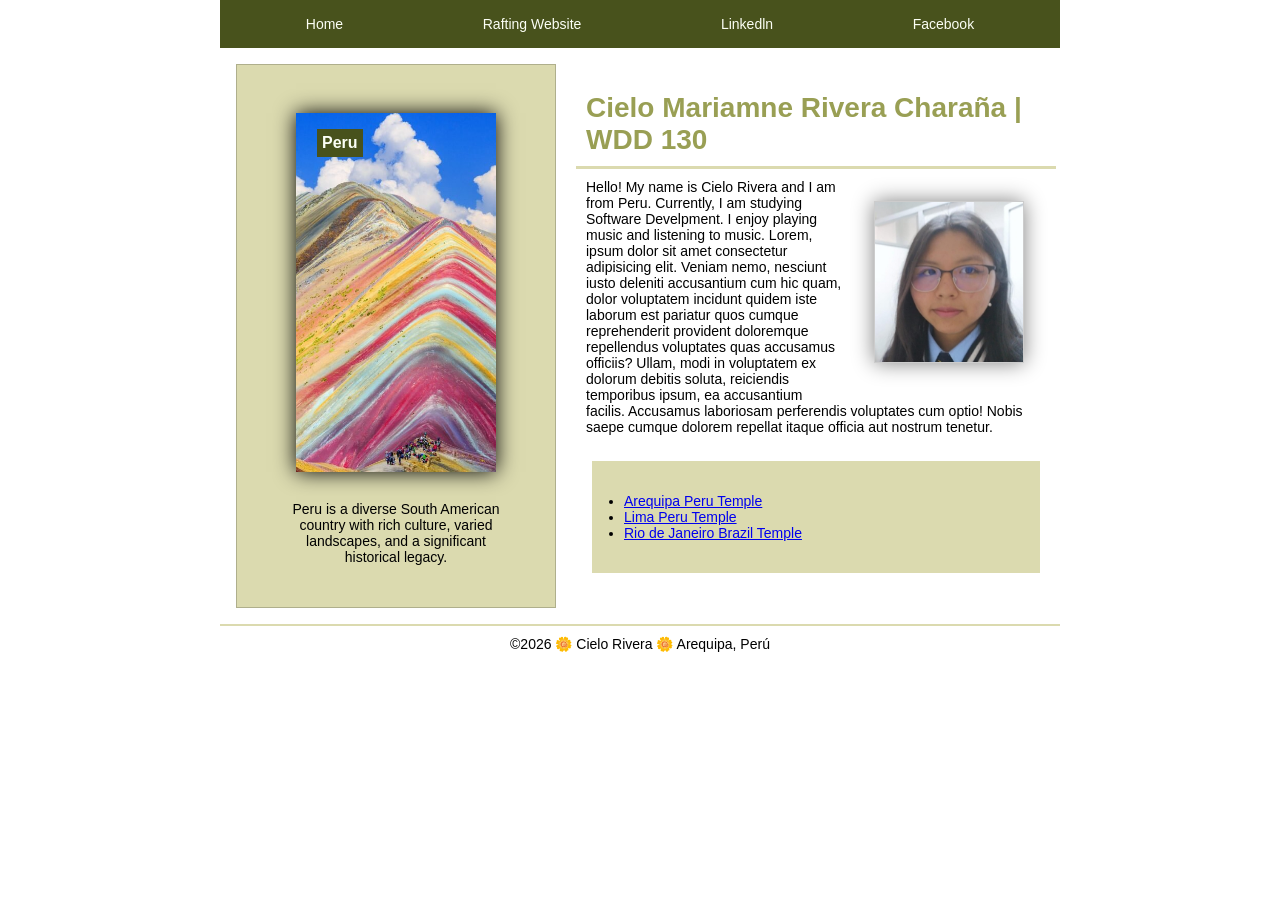
<file: index.html>
<!DOCTYPE html>
<html lang="en-US">

<head>
    <meta charset="UTF-8">
    <meta name="viewport" content="width=device-width, initial-scale=1.0">
    <title>Cielo Mariamne Rivera Charaña | WDD 130</title>
    <meta name="description"
      content="Cielo Rivera, WDD 130, Home Page Assignment, Peru, student, Software Develpment, BYU Idaho">
    <meta name="author" content="Cielo Rivera">
    <link rel="stylesheet" href="styles/styles.css">
</head>

<body>
    <header>
        <nav>
            <a href="#">Home</a>
            <a href="wwr/" target="_blank">Rafting Website</a>
            <a href="https://linkedin.com" target="_blank">Linkedln</a>
            <a href="https://facebook.com" target="_blank">Facebook</a>
        </nav>
    </header>
    <div class="grid">
        <main>
            <h1>Cielo Mariamne Rivera Charaña | WDD 130</h1>
            <img src="images/profile.jpg" alt="Hello, my name is Cielo Rivera">
            <p>Hello! My name is Cielo Rivera and I am from Peru. Currently, I am studying Software
                Develpment. I enjoy playing music and listening to music. Lorem, ipsum dolor sit
                amet
                consectetur adipisicing elit. Veniam nemo, nesciunt iusto deleniti accusantium cum
                hic
                quam, dolor voluptatem incidunt quidem iste laborum est pariatur quos cumque
                reprehenderit provident doloremque repellendus voluptates quas accusamus officiis?
                Ullam, modi in voluptatem ex dolorum debitis soluta, reiciendis temporibus ipsum, ea
                accusantium facilis. Accusamus laboriosam perferendis voluptates cum optio! Nobis
                saepe
                cumque dolorem repellat itaque officia aut nostrum tenetur.
            </p>
            <ul class="box">
                <li><a href="https://www.churchofjesuschrist.org/temples/details/arequipa-peru-temple?lang=eng"
                      target="_blank">Arequipa
                        Peru Temple</a></li>
                <li><a href="https://www.churchofjesuschrist.org/temples/details/lima-peru-temple?lang=eng"
                      target="_blank">Lima Peru Temple</a></li>
                <li><a href="https://www.churchofjesuschrist.org/temples/details/rio-de-janeiro-brazil-temple?lang=eng"
                      target="_blank">Rio de Janeiro Brazil Temple</a></li>
            </ul>
        </main>
        <aside class="box">
            <h2>Peru</h2>
            <img src="images/peru.jpg" alt="Montaña de siete colores, Cusco, Peru" width="300"
              height="300">
            <p>Peru is a diverse South American country with rich culture, varied landscapes, and a
                significant historical legacy.</p>
        </aside>
    </div>
    <footer>
        <p>©2026 🌼 Cielo Rivera 🌼 Arequipa, Perú</p>
    </footer>
</body>

</html>
</file>
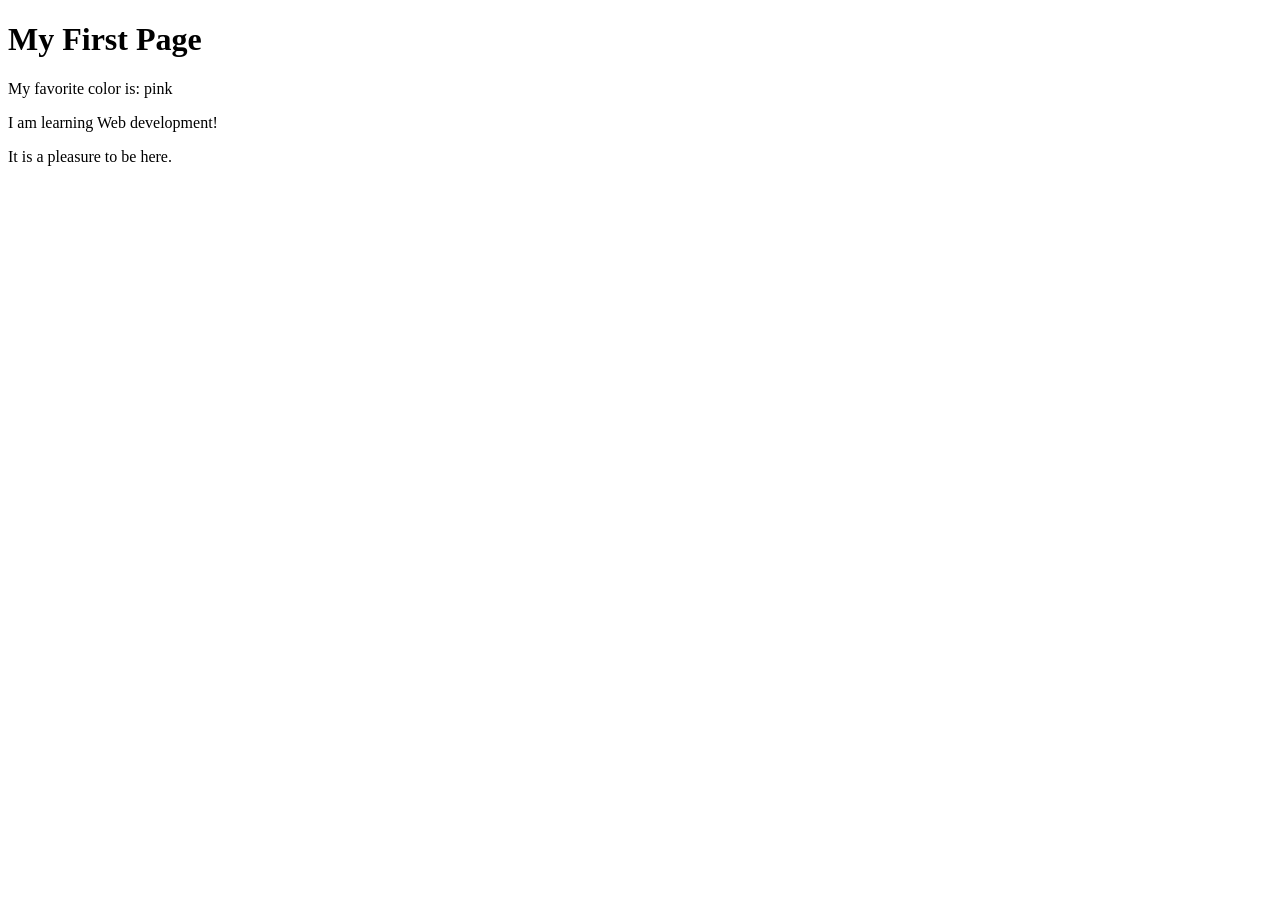
<file: week01/first-page.html>
<!DOCTYPE html>
<html lang="en">

<head>
    <meta charset="UTF-8">
    <meta name="viewport" content="width=device-width, initial-scale=1.0">
    <title>My First Page</title>
</head>

<body>
    <h1>My First Page</h1>
    <p>My favorite color is: pink</p>
    <p>I am learning Web development!</p>
    <p>It is a pleasure to be here.</p>
</body>

</html>
</file>
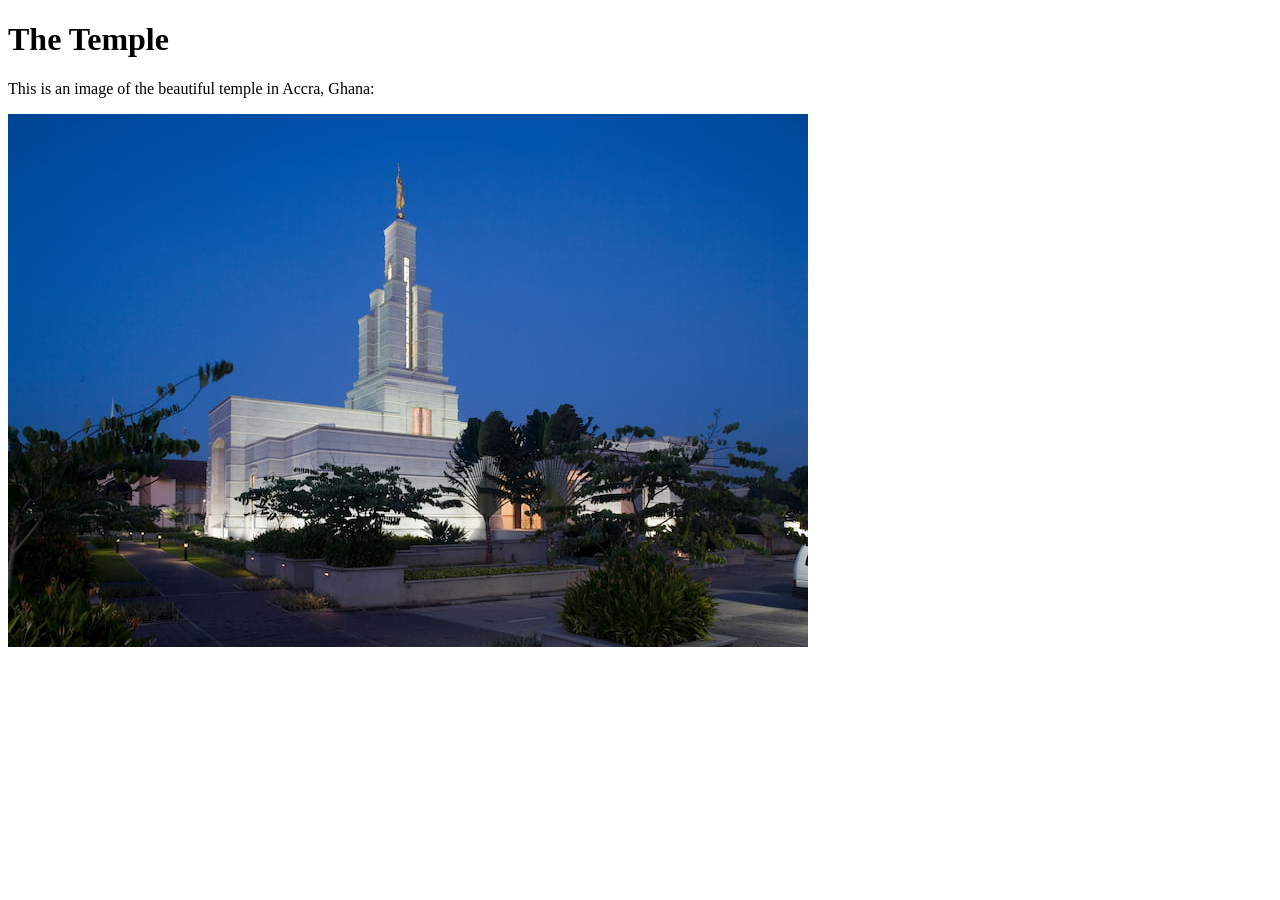
<file: week01/images-solution.html>
<!DOCTYPE html>
<html lang="en">
<head>
    <meta charset="UTF-8">
    <meta name="viewport" content="width=device-width, initial-scale=1.0">
    <title>Temple Image</title>
</head>
<body>
    <h1>The Temple</h1>
    <p>This is an image of the beautiful temple in Accra, Ghana:</p>
    <img src="images/temple-small.jpg" alt="The Accra Ghana Temple">
    
</body>
</html>
</file>
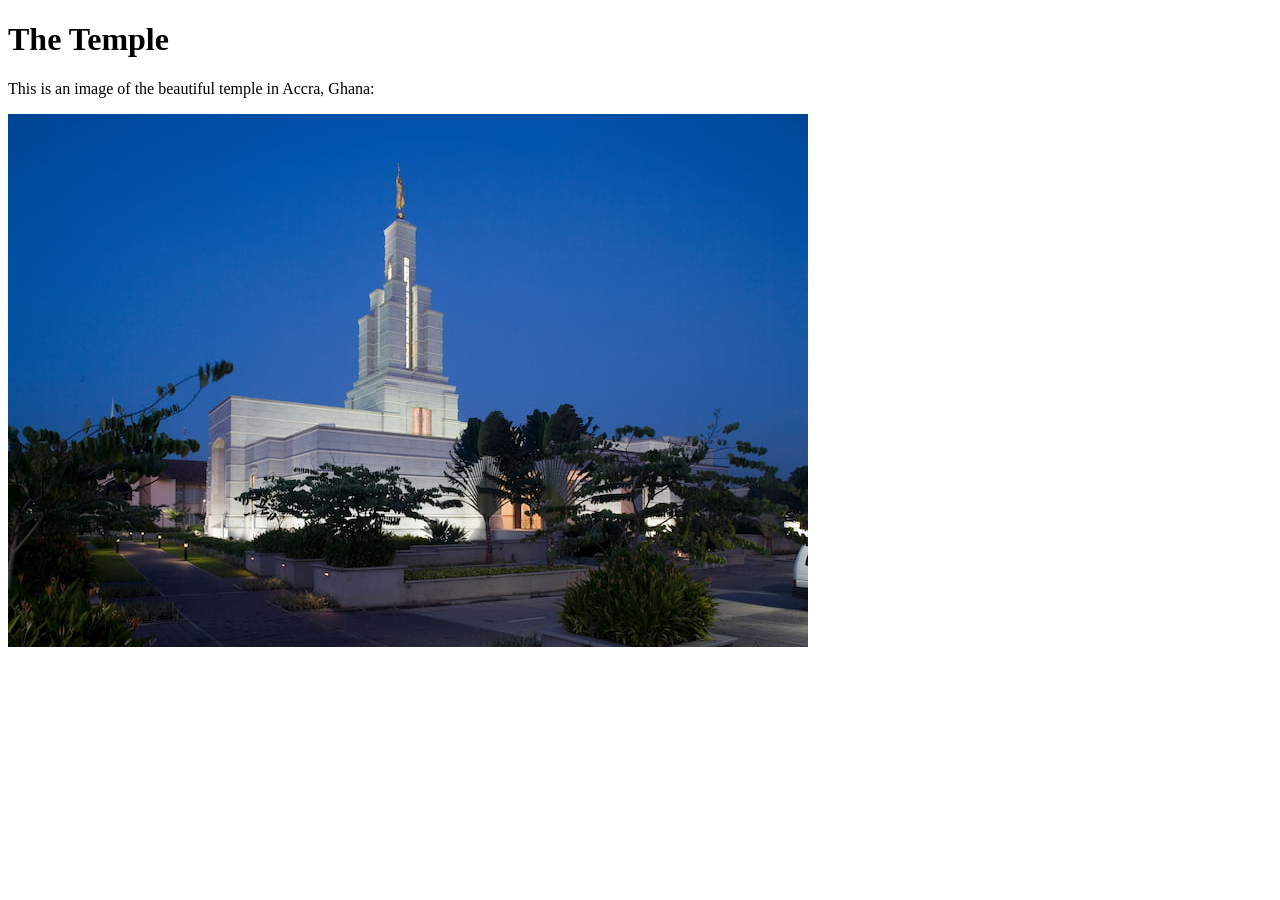
<file: week01/images.html>
<!DOCTYPE html>
<html lang="en">

<head>
    <meta charset="UTF-8">
    <meta name="viewport" content="width=device-width, initial-scale=1.0">
    <title>Temple Image</title>
</head>

<body>
    <h1>The Temple</h1>
    <p>This is an image of the beautiful temple in Accra, Ghana:</p>
    <img src="images/temple-small.jpg" alt="The Accra Ghana Temple">

</body>

</html>
</file>
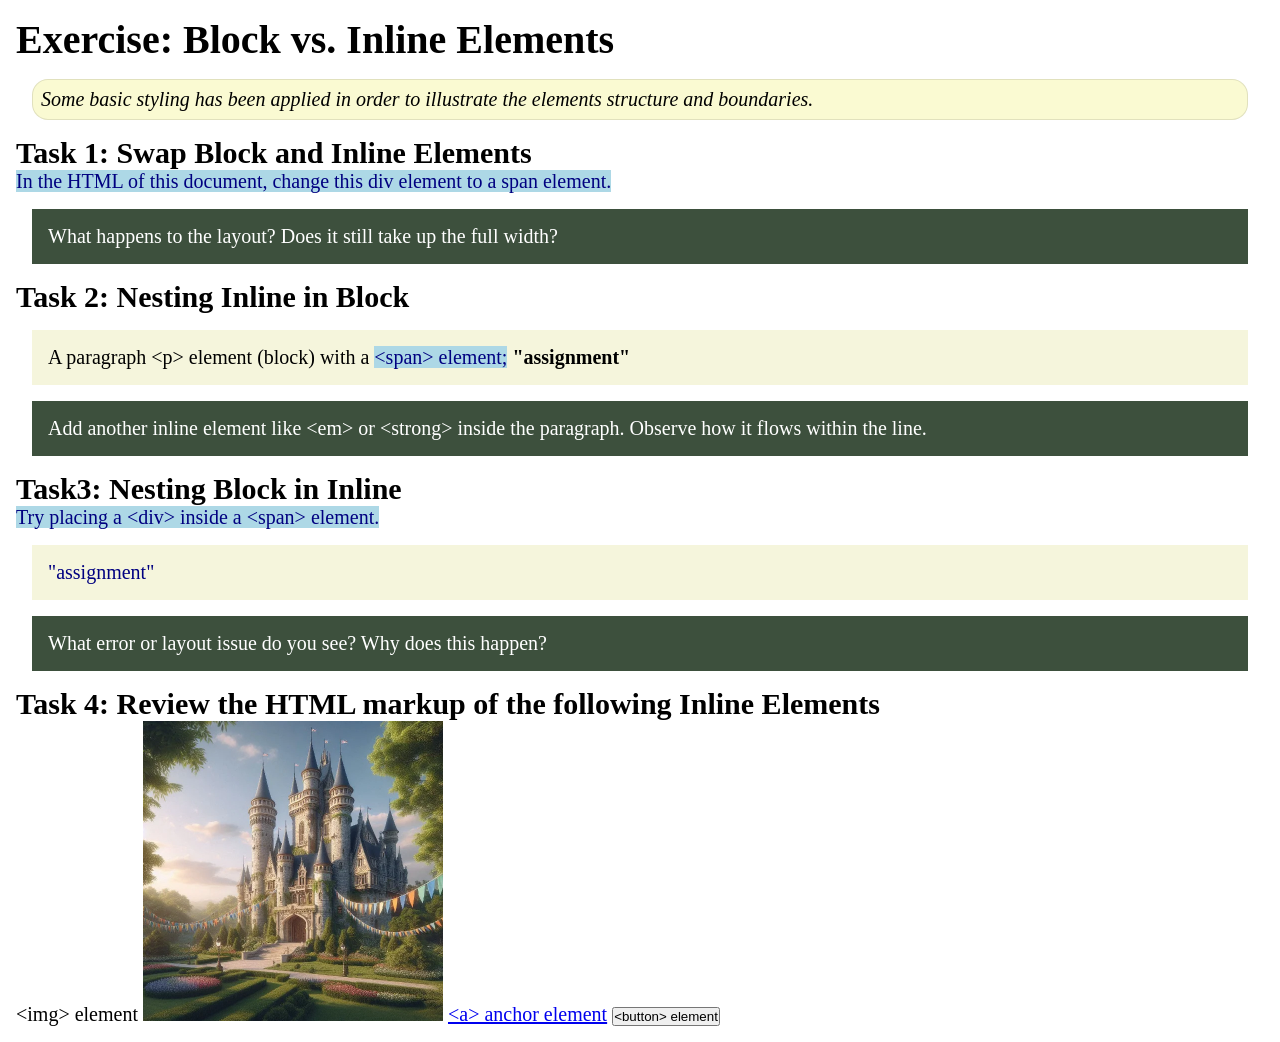
<file: week02/block-vs-inline.html>
<!DOCTYPE html>
<html lang="en">

<head>
    <meta charset="UTF-8">
    <meta name="viewport" content="width=device-width, initial-scale=1.0">
    <title>Exercise: Block vs. Inline Elements</title>
    <link rel="stylesheet" href="styles/block-vs-inline.css">
</head>

<body>
    <main>
        <h1>Exercise: Block vs. Inline Elements</h1>
        <p class="note">Some basic styling has been applied in order to illustrate the elements
            structure and
            boundaries.</p>

        <h2>Task 1: Swap Block and Inline Elements</h2>
        <span>In the HTML of this document, change this div element to a span element.</span>

        <p class="question">What happens to the layout? Does it still take up the full width?</p>

        <h2>Task 2: Nesting Inline in Block</h2>
        <p>A paragraph &lt;p&gt; element (block) with a <span>&lt;span&gt; element;</span>
            <strong>"assignment"</strong>
        </p>
        <p class="question">Add another inline element like &lt;em&gt; or &lt;strong&gt; inside the
            paragraph. Observe
            how it flows within the line.</p>

        <h2>Task3: Nesting Block in Inline</h2>
        <span>Try placing a &lt;div&gt; inside a &lt;span&gt; element. <div>"assignment"</div>
            </span>
        <p class="question">What error or layout issue do you see? Why does this happen?</p>


        <h2>Task 4: Review the HTML markup of the following Inline Elements</h2>
        &lt;img&gt; element
        <img src="images/castle.webp" alt="placeholder image (images are inline)" width="300"
          height="300">
        <a href="https://churchofjesuschrist.org">&lt;a&gt; anchor element</a>
        <button type="button">&lt;button&gt; element</button>
    </main>
</body>

</html>
</file>
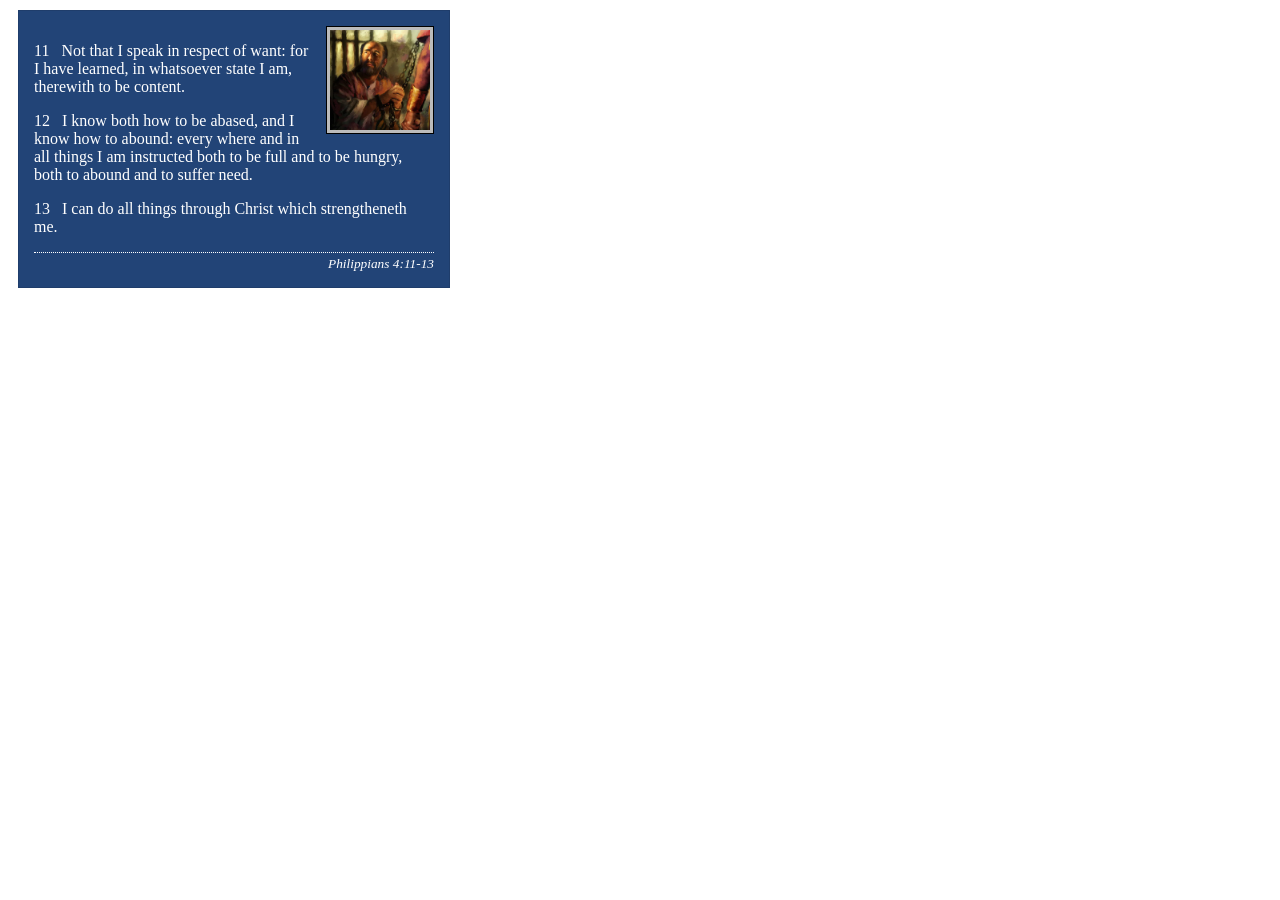
<file: week02/box-model-solution.html>
<!DOCTYPE html>
<html lang="en">
<head>
    <meta charset="UTF-8">
    <meta name="viewport" content="width=device-width, initial-scale=1.0">
    <title>Box Model Activity</title>
    <link rel="stylesheet" href="styles/box-model-solution.css">
</head>
<body>
    <main>
        <div class="callout">
            <img src="images/apostle-paul-imprisoned.webp" alt="Paul the Apostle - Imprisoned in Rome" width="200" height="200">
            <blockquote>
                <p>11 &nbsp; Not that I speak in respect of want: for I have learned, in whatsoever state I am, therewith to be content.</p>
                <p>12 &nbsp; I know both how to be abased, and I know how to abound: every where and in all things I am instructed both to be full and to be hungry, both to abound and to suffer need.</p>
                <p>13 &nbsp; I can do all things through Christ which strengtheneth me.</p>
            </blockquote>
            <cite>Philippians 4:11-13</cite>
        </div>
    </main>
</body>
</html>
</file>
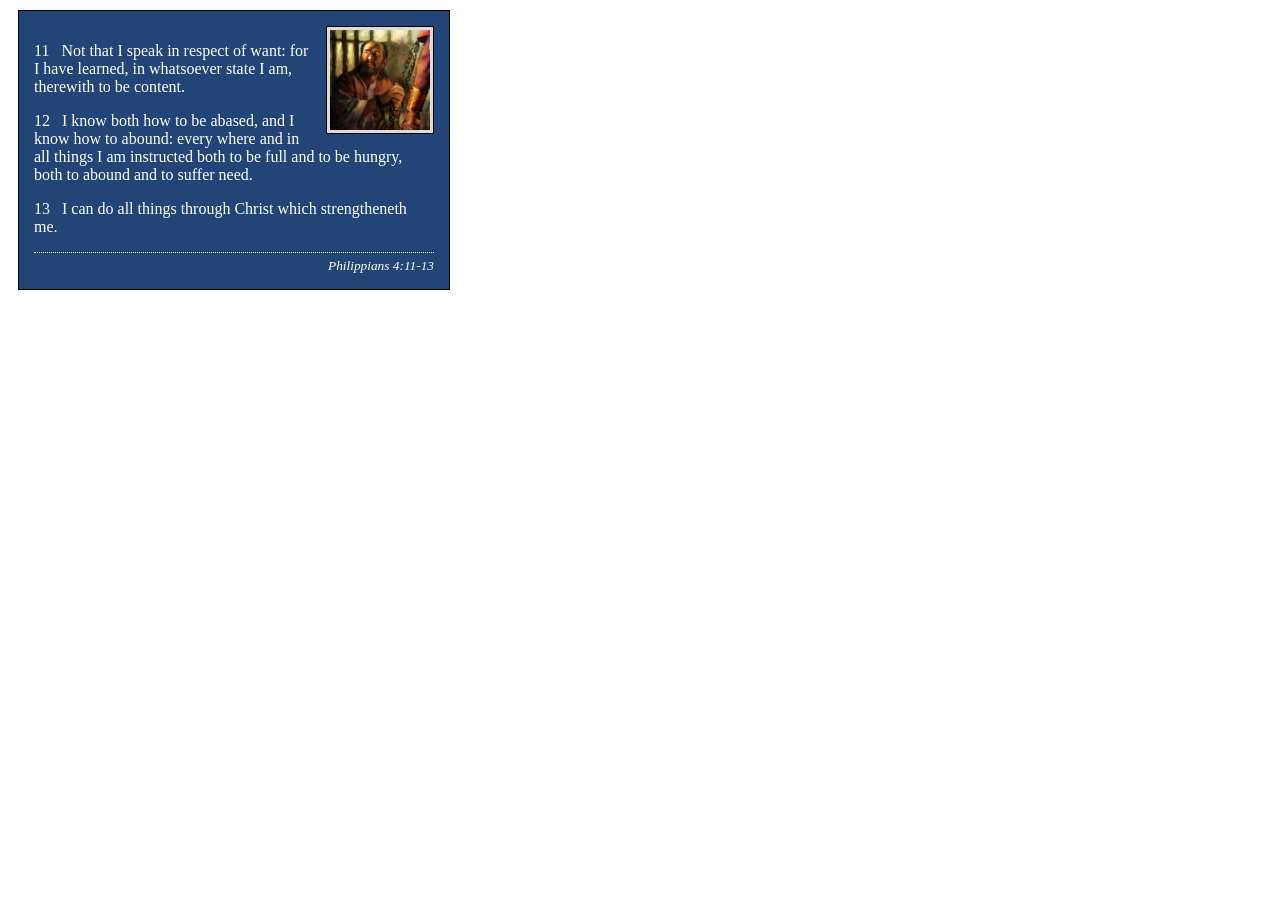
<file: week02/box-model.html>
<!DOCTYPE html>
<html lang="en">

<head>
    <meta charset="UTF-8">
    <meta name="viewport" content="width=device-width, initial-scale=1.0">
    <title>Box Model Activity</title>
    <link rel="stylesheet" href="styles/box-model.css">
</head>

<body>
    <main>
        <div class="callout">
            <img src="images/apostle-paul-imprisoned.webp"
              alt="Paul the Apostle - Imprisoned in Rome" width="200" height="200">
            <blockquote>
                <p>11 &nbsp; Not that I speak in respect of want: for I have learned, in whatsoever
                    state I am, therewith to be content.</p>
                <p>12 &nbsp; I know both how to be abased, and I know how to abound: every where and
                    in all things I am instructed both to be full and to be hungry, both to abound
                    and to suffer need.</p>
                <p>13 &nbsp; I can do all things through Christ which strengtheneth me.</p>
            </blockquote>
            <cite>Philippians 4:11-13</cite>
        </div>
    </main>
</body>

</html>
</file>
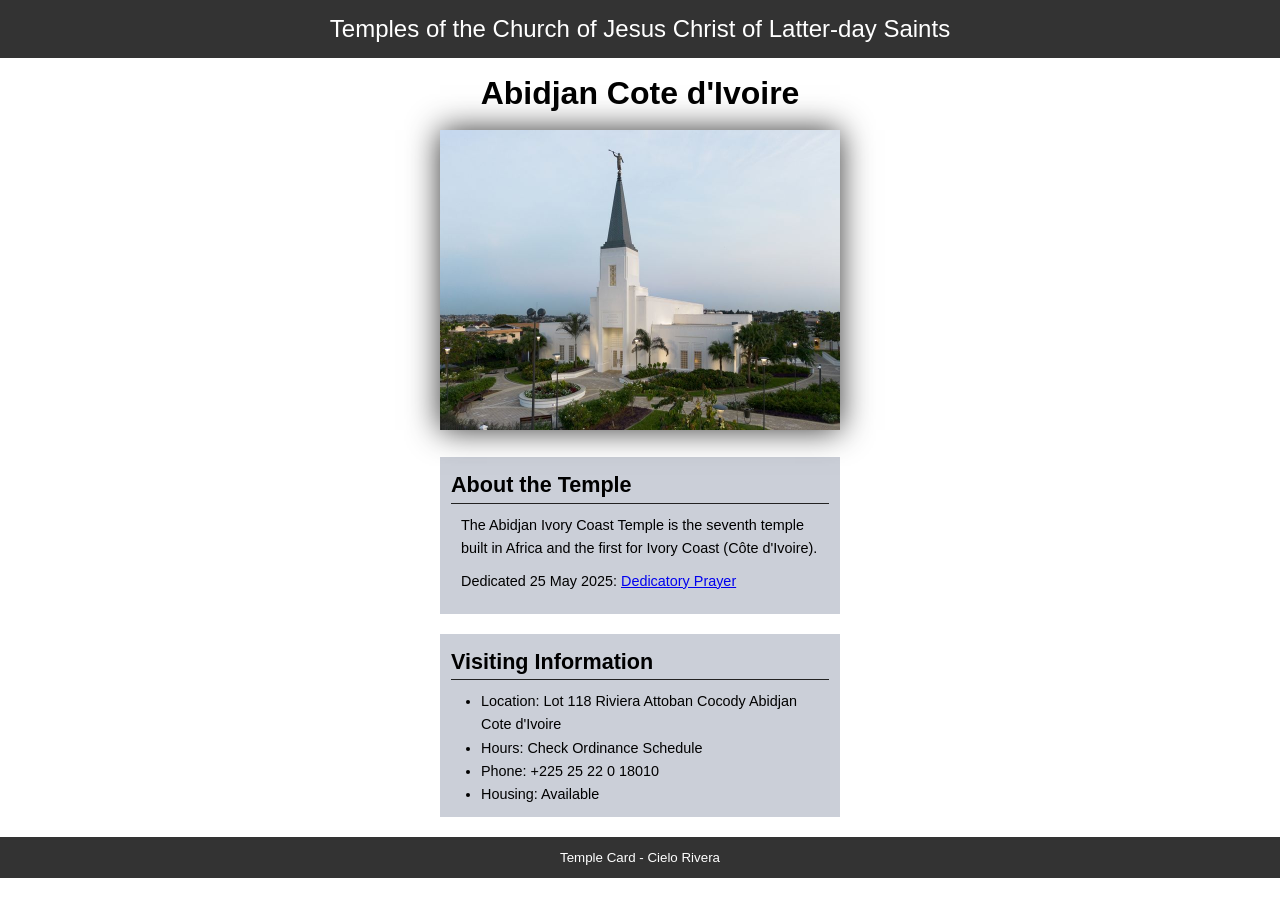
<file: week02/temple.html>
<!DOCTYPE html>
<html lang="en">

<head>
    <meta charset="UTF-8">
    <meta name="viewport" content="width=device-width, initial-scale=1.0">
    <title>Temple Card - Abidjan Cote d'Ivoire</title>
    <link rel="stylesheet" href="styles/temple.css">
</head>

<body>
    <header>
        <p>Temples of the Church of Jesus Christ of Latter-day Saints</p>
    </header>
    <main>
        <h1>Abidjan Cote d'Ivoire</h1>
        <picture>
            <img src="images/abidjan-ivory-coast.jpeg" alt="Abidjan Cote d'Ivoire Temple">
        </picture>
        <section>
            <h2>About the Temple</h2>
            <p>The Abidjan Ivory Coast Temple is the seventh temple built in Africa and the first
                for Ivory Coast (Côte
                d'Ivoire).</p>
            <p>Dedicated 25 May 2025: <a
                  href="https://www.churchofjesuschrist.org/temples/dedicatory-prayer/abidjan-ivory-coast-temple/2025-05-25?lang=eng"
                  target="_blank" rel="noopener noreferrer">Dedicatory Prayer</a></p>
        </section>
        <section>
            <h2>Visiting Information</h2>
            <ul>
                <li>Location: Lot 118 Riviera Attoban Cocody Abidjan Cote d'Ivoire</li>
                <li>Hours: Check Ordinance Schedule</li>
                <li>Phone: +225 25 22 0 18010</li>
                <li>Housing: Available</li>
            </ul>
        </section>
    </main>
    <footer>
        <p>Temple Card - Cielo Rivera</p>
    </footer>
</body>

</html>
</file>
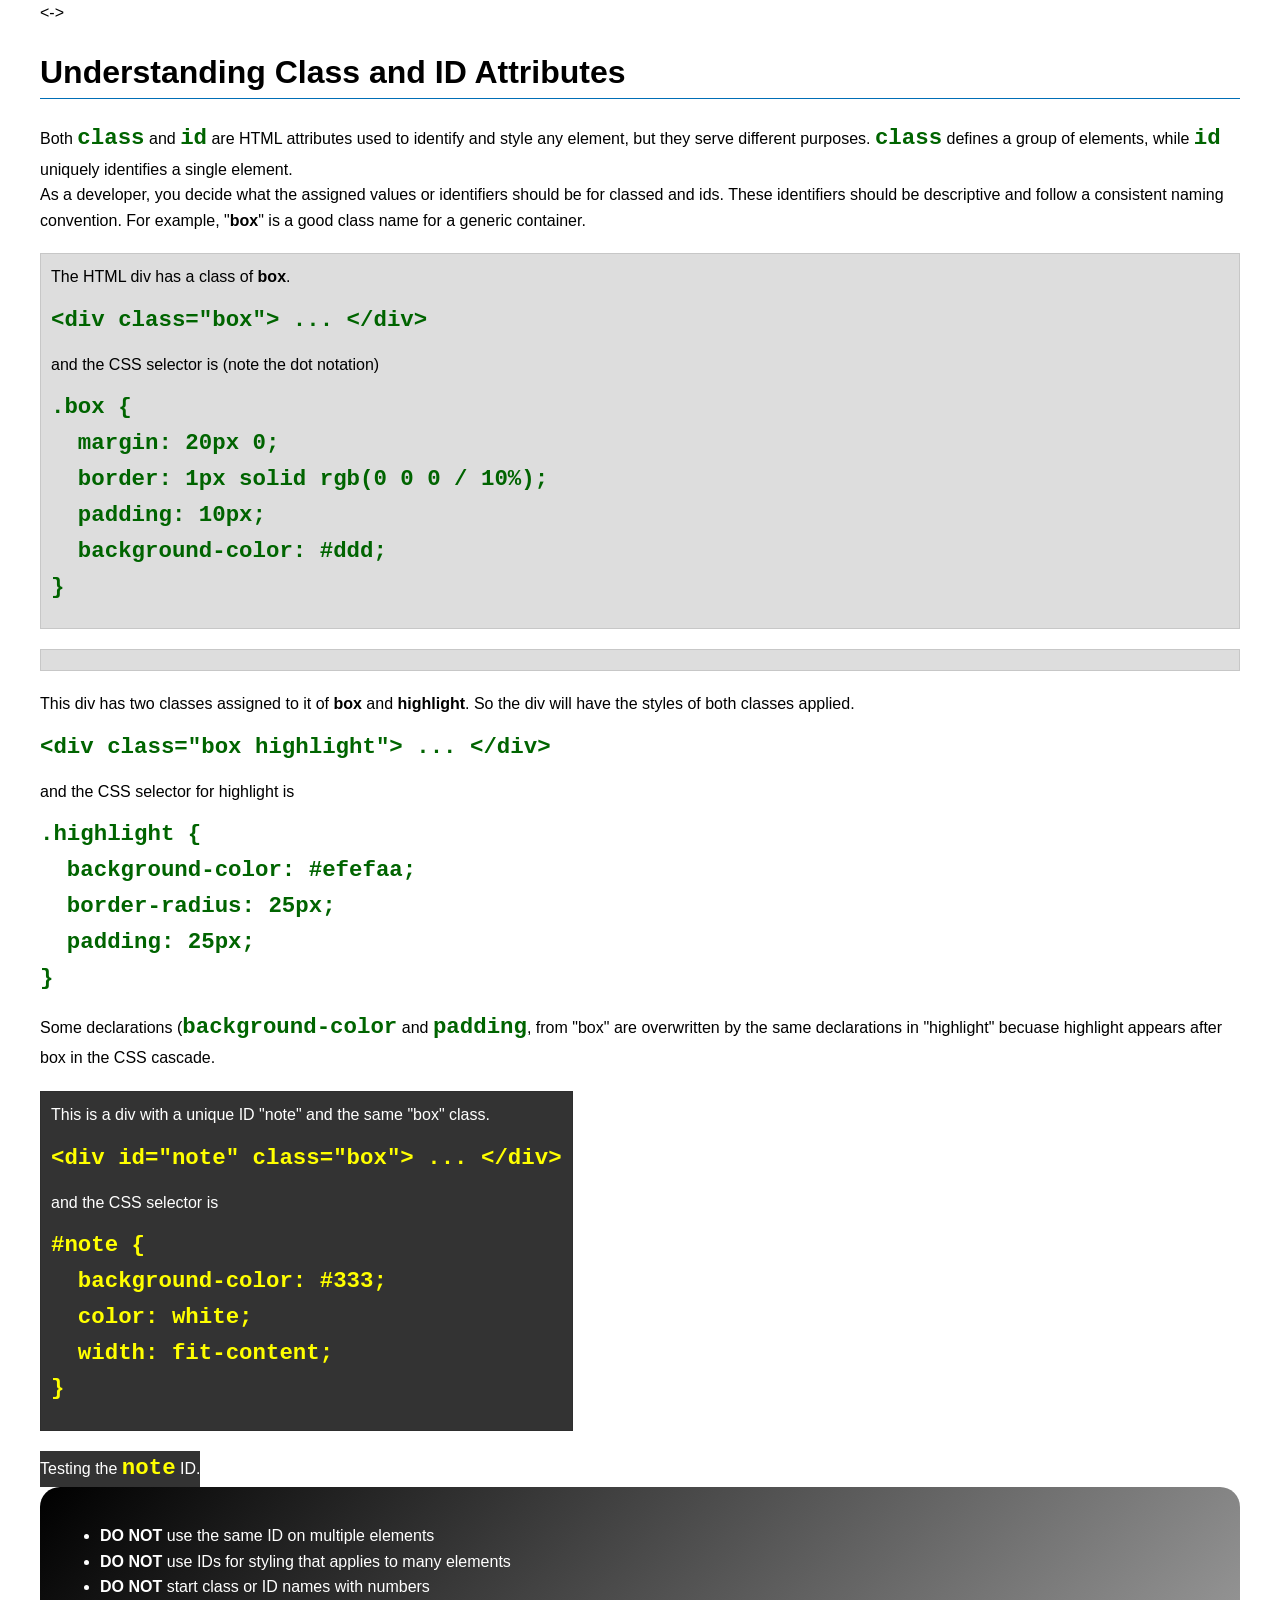
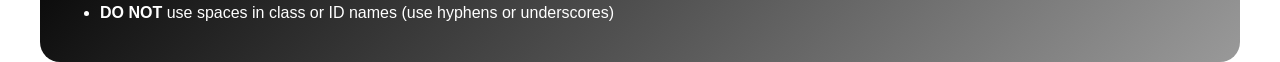
<file: week03/class-and-id.html>
<!DOCTYPE html>
<html lang="en">

<head>
    <meta charset="UTF-8">
    <meta name="viewport" content="width=device-width, initial-scale=1.0">
    <title>Class vs ID Attributes</title>
    <link rel="stylesheet" href="styles/class-and-id.css">
</head>

<->
    <h1>Understanding Class and ID Attributes</h1>
    <p>Both <code>class</code> and <code>id</code> are HTML attributes used to identify and style
        any element, but they
        serve different purposes. <code>class</code> defines a group of elements, while
        <code>id</code> uniquely
        identifies a single element.
    </p>
    <p>As a developer, you decide what the assigned values or identifiers should be for classed and
        ids. These
        identifiers should be
        descriptive and follow a consistent naming convention. For example, "<strong>box</strong>"
        is a good class name
        for a generic container.</p>
    <div class="box">
        <p>The HTML div has a class of <strong>box</strong>.</p>
        <pre><code class="html">&lt;div class="box"&gt; ... &lt;/div&gt;</code></pre>
        and the CSS selector is (note the dot notation)
        <pre><code class="css">.box {
  margin: 20px 0;
  border: 1px solid rgb(0 0 0 / 10%);
  padding: 10px;
  background-color: #ddd; 
}</code></pre>
    </div>

    <div class="box"> </div> <!-- highlight -->
    <p>This div has two classes assigned to it of <strong>box</strong> and
        <strong>highlight</strong>. So the div
        will have the styles of both classes applied.
    </p>
    <pre><code class="html">&lt;div class="box highlight"&gt; ... &lt;/div&gt;</code></pre>
    and the CSS selector for highlight is
    <pre><code class="css">.highlight {
  background-color: #efefaa;
  border-radius: 25px;
  padding: 25px;
}</code></pre>
    <p>Some declarations (<code>background-color</code> and <code>padding</code>, from "box" are
        overwritten by the same declarations in "highlight" becuase highlight appears after box in
        the CSS cascade.</p>
    </div>

    <div id="note" class="box">
        <p>This is a div with a unique ID "note" and the same "box" class.</p>
        <pre><code class="html">&lt;div id="note" class="box"&gt; ... &lt;/div&gt;</code></pre>
        and the CSS selector is
        <pre><code class="css">#note {
  background-color: #333;
  color: white;
  width: fit-content;
}</code></pre>
    </div>

    <div id="note">
        <p>Testing the <code>note</code> ID.</p>
    </div>

    <section id="best-practice">
        <ul>
            <li><strong>DO NOT</strong> use the same ID on multiple elements</li>
            <li><strong>DO NOT</strong> use IDs for styling that applies to many elements</li>
            <li><strong>DO NOT</strong> start class or ID names with numbers</li>
            <li><strong>DO NOT</strong> use spaces in class or ID names (use hyphens or underscores)
            </li>
        </ul>
    </section>

    <!-- <div id="note">
        <p>Testing the <code>note</code> ID.</p>
    </div> -->


    </body>

</html>
</file>
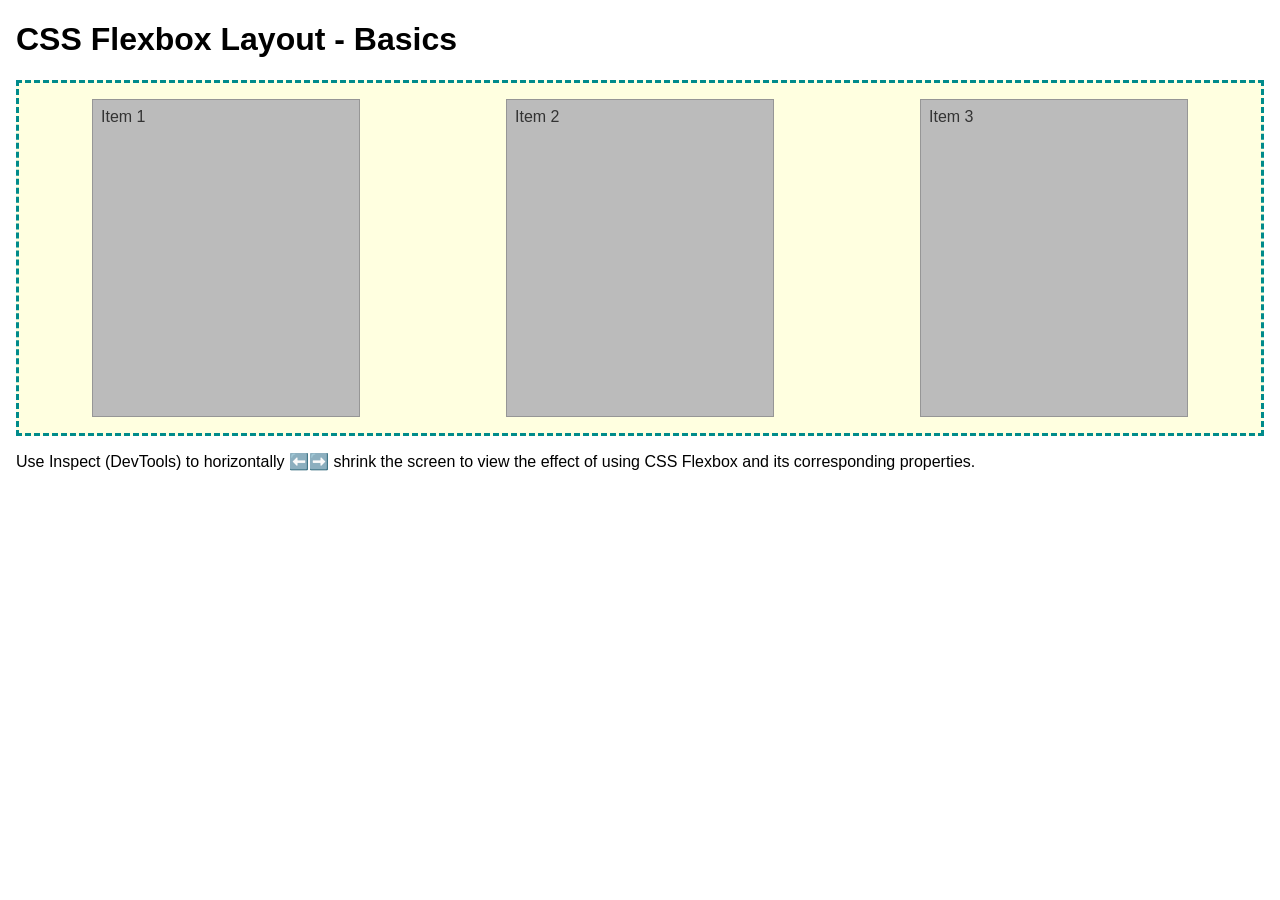
<file: week04/flexbox-layout.html>
<!DOCTYPE html>
<html lang="en">
<head>
    <meta charset="UTF-8">
    <meta name="viewport" content="width=device-width, initial-scale=1.0">
    <title>CSS Flexbox Layout - Basics</title>
    <link rel="stylesheet" href="styles/flexbox.css">
</head>
<body>
    <main>
        <h1>CSS Flexbox Layout - Basics</h1>
        <div class="flex-container">
            <div class="flex-item item1">Item 1</div>
            <div class="flex-item item2">Item 2</div>
            <div class="flex-item item3">Item 3</div>
        </div>
        <p>Use Inspect (DevTools) to horizontally ⬅️➡️ shrink the screen to view the effect of using CSS Flexbox and its corresponding properties.</p>
    </main>
</body>
</html>
</file>
<file: styles/styles.css>
* {
    margin: 0;
    padding: 0;
    box-sizing: border-box;
}

:root {
    --border-image: 1px solid rgb(0 0 0 / 0.2);
    --background-color-light: #dbdaaf;
    --background-color-dark: #48521c;
    --font-color-light: #FCFFF5;
}

body {
    font-size: 14px;
    font-family: Arial, Helvetica, sans-serif;
}

header,
.grid,
footer {
    max-width: 840px;
    margin: 0 auto;
}

.grid {
    display: grid;
    align-items: center;
}

nav {
    background-color: var(--background-color-dark);
    padding: 1rem;
    display: flex;
    justify-content: space-around;
    align-items: center;
}

nav a {
    color: var(--font-color-light);
    text-decoration: none;
}

main {
    grid-column: 2/3;
    width: 30rem;
}

h1 {
    color: #999F54;
    padding: 10px;
    border-bottom: 3px solid var(--background-color-light);
}

main img {
    float: right;
    width: 150px;
    height: auto;
    border: var(--border-image);
    padding: 0px;
    box-shadow: 0 0 20px gray;
    margin: 2rem;
}

p {
    padding: 10px;
}

aside {
    position: relative;
    width: 20rem;
    margin: 1rem;
    border: var(--border-image);
    padding: 10px;
    background-color: var(--background-color-light);
    color: black;
    text-align: center;
    grid-area: 1 / 1 / 2 / 2;
}

aside h2 {
    position: absolute;
    top: 4rem;
    left: 5rem;
    padding: 5px;
    background-color: var(--background-color-dark);
    color: var(--font-color-light);
    font-size: medium;
}

aside img {
    width: 200px;
    height: auto;
    box-shadow: 0 0 20px black;
    margin: 1rem;
}

footer {
    /* margin-top: 20px; */
    border-top: 2px solid var(--background-color-light);
    text-align: center;
}

/* Class Selectors*/

.box {
    margin: 1rem;
    border: 1px solid png(0 0 0 / 0.2);
    padding: 2rem;
    background-color: var(--background-color-light);

}
</file>
<file: week02/styles/block-vs-inline.css>
* {
    margin: 0;
    padding: 0;
}

body {
    font-size: 20px;
    margin: 1rem;
}

p,
div {
    background-color: beige;
    margin: 1rem;
    padding: 1rem;
}

span {
    color: navy;
    background-color: lightblue;
}

code {
    margin: 0;
    padding: 0;
    color: green;
    font-size: 1.2rem;
}

.note {
    font-style: italic;
    background-color: lightgoldenrodyellow;
    border-radius: 1rem;
    border: 1px solid rgb(0 0 0 / 10%);
    margin: 1rem;
    padding: .5rem;
}

.question {
    background-color: #3d503d;
    color: #fff;
}
</file>
<file: week02/styles/box-model-solution.css>
.callout {
    max-width: 400px;
    margin: 10px;
    border: 1px solid rgba(0, 0, 0, .1);
    padding: 15px;
    background-color: #247;
    color: #fff;
}

.callout img {
    float: right;
    margin: 0 0 10px 15px;
    border: 1px solid #000;
    padding: 3px;
    background-color: #bbb;
    width: 100px;
    height: auto;

}

blockquote {
    margin: 0;
}

cite {
    display: block;
    border-top: 1px dotted #fff;
    padding-top: 3px;
    text-align: right;
    font-size: smaller;
}
</file>
<file: week02/styles/box-model.css>
.callout {
    width: 400px;
    margin: 10px;
    border: 1px solid black;
    padding: 15px;
    background-color: #247;
    color: #ffffff;
}

.callout img {
    width: 100px;
    height: auto;
    float: right;
    margin: 0 0 10px 15px;
    border: 1px solid black;
    padding: 3px;
    background-color: gainsboro;
}

blockquote {
    margin: 0px;
}

cite {
    display: block;
    border-top: 1px dotted white;
    padding-top: 5px;
    text-align: right;
    font-size: smaller;
}
</file>
<file: week02/styles/temple.css>
* {
    margin: 0;
    padding: 0;
}

body {
    font-family: Arial, sans-serif;
    line-height: 1.6;
}

header,
footer {
    background-color: #333;
    color: #fff;
    padding: 10px;
    text-align: center;
    font-size: 1.5rem;
    margin: 0 auto;
}

main {
    width: 400px;
    margin: 0 auto;
}

h1 {
    margin: 10px;
    text-align: center;
}

h2 {
    border-bottom: 1px solid #222;
}

img {
    width: 100%;
    height: auto;
    box-shadow: 0 0 30px #333;
}

section {
    margin: 20px 0;
    border: 1px solid rgb(203, 207, 216);
    padding: 10px;
    background-color: rgb(203, 207, 216);
    font-size: 0.9rem;
}

section p {
    margin: 10px;
}

ul {
    margin: 10px 0 0 30px;
}

footer {
    font-size: smaller;
}
</file>
<file: week03/styles/class-and-id.css>
body {
    font-family: Arial, sans-serif;
    line-height: 1.6;
    margin: 0;
    padding: 0 40px;
}

h1 {
    border-bottom: 1px solid rgb(0 110 182);
    padding-bottom: 0;
}



p {
    margin: 0;
}

code {
    color: darkgreen;
    font-weight: 700;
    font-size: 1.4rem;
}

/* Class examples - can be reused */

.box {
    margin: 20px 0;
    border: 1px solid rgb(0 0 0 / 10%);
    padding: 10px;
    background-color: #ddd; /* this is shorthand for #dddddd */
}

.highlight {
    background-color: #efefaa;
    border-radius: 25px;
    padding: 25px;
}

/* ID examples - should be unique */

#note {
    background-color: #333;
    color: white;
    width: fit-content;
}

#note code {
    color: yellow;
}

#best-practice {
    background: linear-gradient(135deg, #000 0%, #999 100%);
    color: white;
    border-radius: 20px;
    padding: 20px
}
</file>
<file: week04/styles/flexbox.css>
body {
    font-family: Helvetica, Arial, sans-serif;
    margin: 1rem;
}

.flex-container {
    border: 3px dashed darkcyan;
    background-color: lightyellow;
    display: flex;
    flex-direction: row;
    justify-content: space-around;
    align-items: stretch;
}

.flex-item {
    width: 250px;
    margin: 1rem;
    border: 1px solid rgb(0 0 0 / 20%);
    padding: 0.5rem;
    background-color: #bbb;
    color: #333;
}

.item1 {
    min-height: 100px;
}

.item2 {
    min-height: 200px;
}

.item3 {
    min-height: 300px;
}
</file>
